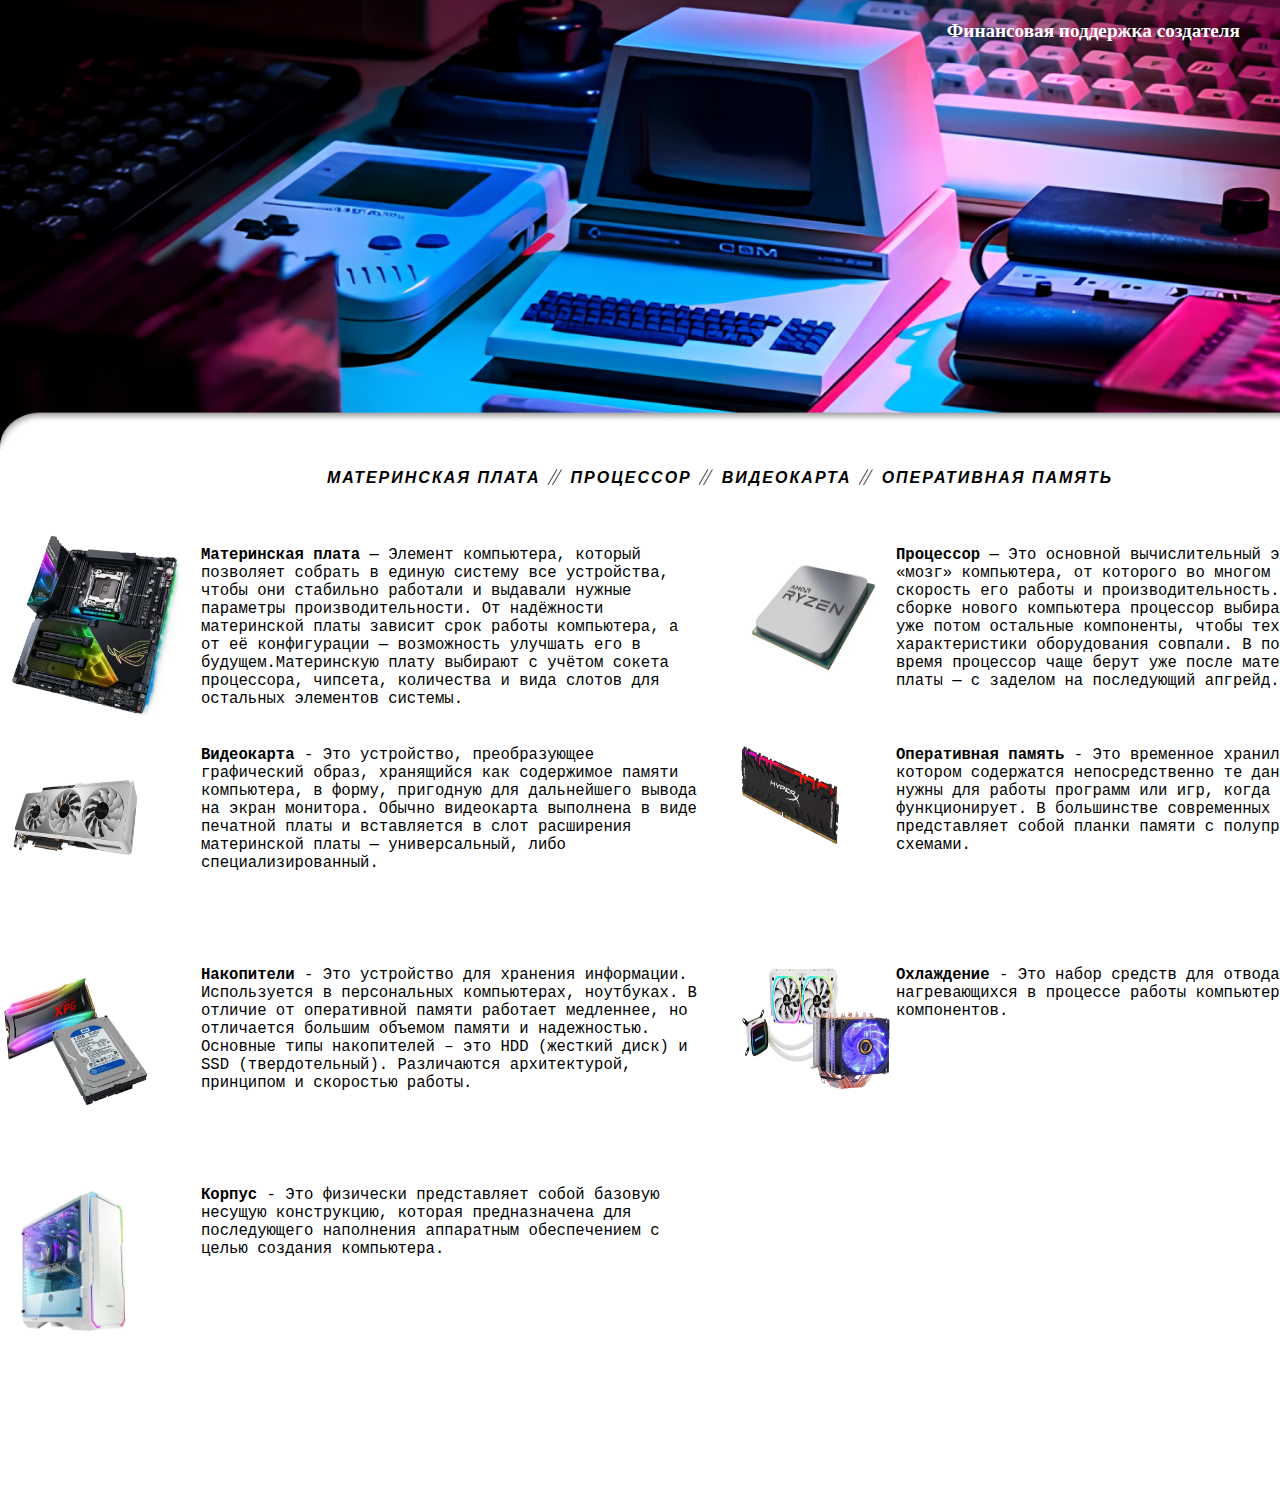
<file: index.html>
<!DOCTYPE html>
<html lang="en">
<link rel="stylesheet" href="stl.css">
<head>
    <meta charset="UTF-8">
    <title>Информация о комплектующих</title>
</head>
<body>
<div>
    <img src="img/Стол.png" width="1470px" height="450px" class="imgfon">
</div>
<header>
    <nav class="help">
        <a href="#"><b>Финансовая поддержка создателя</b></a>
    </nav>
    <nav>
        <ul class="menu">

            
            <li><a href="matplata.html">Материнская плата</a>
                <ul class="nomenu">
                    <li><a href="matplata.html">Чипсет</a></li>
                    <li><a href="matplata.html">Сокет</a></li>
                    <li><a href="matplata.html">Форм-фактор</a></li>
                </ul>
            </li>

            <li><a href="procc.html">Процессор</a>
                <ul class="nomenu">
                    <li><a href="procc.html">Сокет</a></li>
                    <li><a href="procc.html">Кэш</a></li>
                    <li><a href="procc.html">Amd/intel</a></li>
                </ul>
            </li>

            <li><a href="video.html">Видеокарта</a>
                <ul class="nomenu">
                    <li><a href="video.html">Nvidea/Amd</a></li>
                    <li><a href="video.html">Память</a></li>
                    <li><a href="video.html">Буквенные индексы </a></li>
                </ul>
            </li>

            <li><a href="operpam.html">Оперативная память</a>
                <ul class="nomenu">
                    <li><a href="operpam.html">Виды</a></li>
                    <li><a href="operpam.html">Скорость</a></li>
                    <li><a href="operpam.html">Тайминги</a></li>
                </ul>
            </li>


        </ul>
    </nav>
</header>
<div>
    <p>
        <a href="matplata.html">
            <img src="img/мат_плата.png" width="200px" height="200px" class="imgblock1">
        </a>
    <p class="txtblock1">
        <b>Материнская плата</b> — Элемент компьютера, который позволяет собрать в единую систему все устройства, чтобы
        они стабильно работали и выдавали нужные параметры производительности. От надёжности материнской платы зависит
        срок работы компьютера, а от её конфигурации — возможность улучшать его в будущем.Материнскую плату выбирают с
        учётом сокета процессора, чипсета, количества и вида слотов для остальных элементов системы.
    </p>
    </p>

    <p>
        <a href="procc.html">
            <img src="img/проц.png" width="150px" height="150px" class="imgblock2">
        </a>
    <p class="txtblock2">
        <b>Процессор</b> — Это основной вычислительный элемент и «мозг» компьютера, от которого во многом зависит
        скорость его работы и производительность. Раньше при сборке нового компьютера процессор выбирали первым, а уже
        потом остальные компоненты, чтобы технические характеристики оборудования совпали. В последнее время процессор
        чаще берут уже после материнской платы — с заделом на последующий апгрейд.
    </p>
    </p>

    <p>
        <a href="video.html">
            <img src="img/видюха.png" width="150px" height="150px" class="imgblock3">
        </a>
    <p class="txtblock3">
        <b>Видеокарта</b> - Это устройство, преобразующее графический образ, хранящийся как содержимое памяти
        компьютера, в форму, пригодную для дальнейшего вывода на экран монитора. Обычно видеокарта выполнена в виде
        печатной платы и вставляется в слот расширения материнской платы — универсальный, либо специализированный.
    </p>
    </p>

    <p>
        <a href="operpam.html">
            <img src="img/опер.png" width="100px" height="100px" class="imgblock4">
        </a>
    <p class="txtblock4">
        <b>Оперативная память</b> - Это временное хранилище, в котором содержатся непосредственно те данные, которые
        нужны для работы программ или игр, когда компьютер функционирует. В большинстве современных ПК озу представляет
        собой планки памяти с полупроводниковыми схемами.
    </p>
    </p>

    <p>

        <img src="img/м2.png" width="100px" height="100px" class="imgblock5">
        <img src="img/hdd.png" width="100px" height="100px" class="imgblock51">

    <p class="txtblock5">
        <b>Накопители</b> - Это устройство для хранения информации. Используется в персональных компьютерах, ноутбуках.
        В отличие от оперативной памяти работает медленнее, но отличается большим объемом памяти и надежностью. Основные
        типы накопителей – это HDD (жесткий диск) и SSD (твердотельный). Различаются архитектурой, принципом и скоростью
        работы.
    </p>
    </p>

    <p>
        <img src="img/водянка.png" width="100px" height="100px" class="imgblock6">


        <img src="img/кулер.png" width="100px" height="100px" class="imgblock61">

    <p class="txtblock6">
        <b>Охлаждение</b> - Это набор средств для отвода тепла от нагревающихся в процессе работы компьютерных
        компонентов.
    </p>
    </p>

    <p>

        <img src="img/коробка.png" width="150px" height="150px" class="imgblock7">

    <p class="txtblock7">
        <b>Корпус</b> - Это физически представляет собой базовую несущую конструкцию, которая предназначена для
        последующего наполнения аппаратным обеспечением с целью создания компьютера.
    </p>
    </p>
</div>
</body>
</html>
</file>
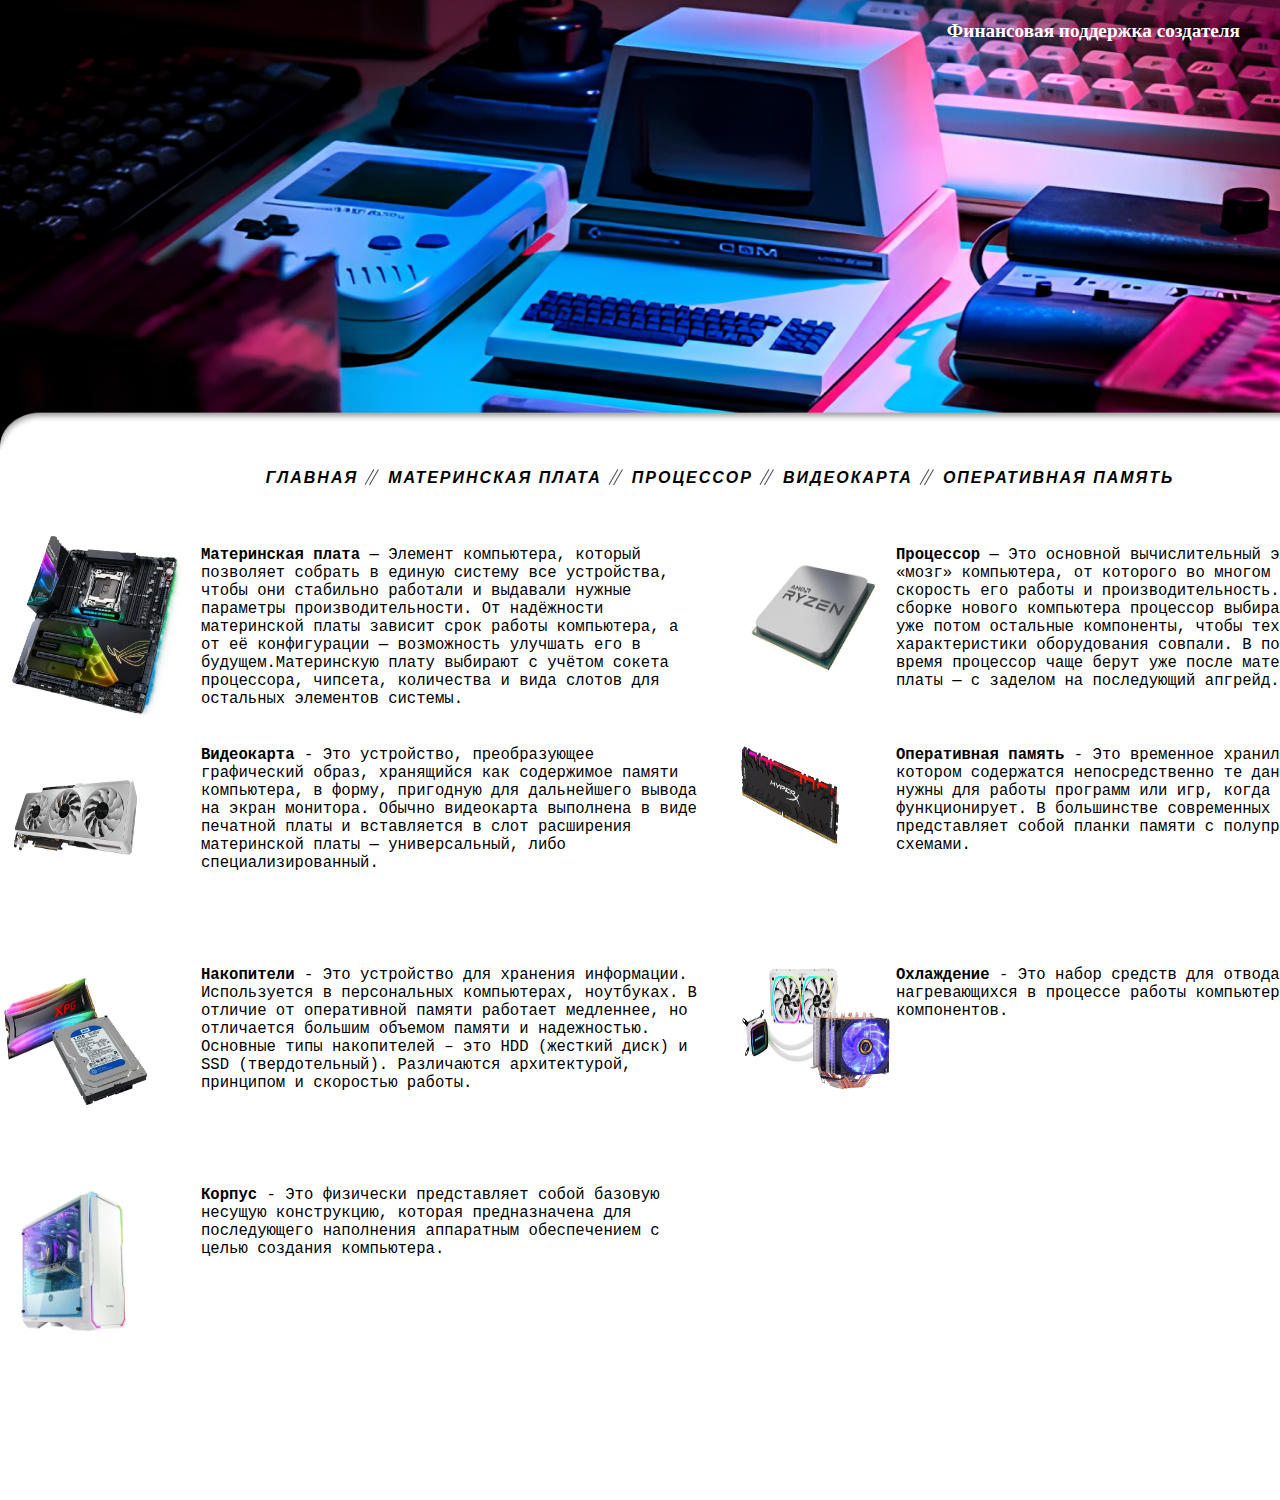
<file: main.html>
<!DOCTYPE html>
<html lang="en">
<link rel="stylesheet" href="stl.css">
<head>
    <meta charset="UTF-8">
    <title>Информация о комплектующих</title>
</head>
<body>
<div>
    <img src="img/Стол.png" width="1470px" height="450px" class="imgfon">
</div>
<header>
    <nav class="help">
        <a href="#"><b>Финансовая поддержка создателя</b></a>
    </nav>
    <nav>
        <ul class="menu">

            <li><a href="main.html">Главная</a></li>
            <li><a href="matplata.html">Материнская плата</a>
                <ul class="nomenu">
                    <li><a href="matplata.html">Чипсет</a></li>
                    <li><a href="matplata.html">Сокет</a></li>
                    <li><a href="matplata.html">Форм-фактор</a></li>
                </ul>
            </li>

            <li><a href="procc.html">Процессор</a>
                <ul class="nomenu">
                    <li><a href="procc.html">Сокет</a></li>
                    <li><a href="procc.html">Кэш</a></li>
                    <li><a href="procc.html">Amd/intel</a></li>
                </ul>
            </li>

            <li><a href="video.html">Видеокарта</a>
                <ul class="nomenu">
                    <li><a href="video.html">Nvidea/Amd</a></li>
                    <li><a href="video.html">Память</a></li>
                    <li><a href="video.html">Буквенные индексы </a></li>
                </ul>
            </li>

            <li><a href="operpam.html">Оперативная память</a>
                <ul class="nomenu">
                    <li><a href="operpam.html">Виды</a></li>
                    <li><a href="operpam.html">Скорость</a></li>
                    <li><a href="operpam.html">Тайминги</a></li>
                </ul>
            </li>


        </ul>
    </nav>
</header>
<div>
    <p>
        <a href="matplata.html">
            <img src="img/мат_плата.png" width="200px" height="200px" class="imgblock1">
        </a>
    <p class="txtblock1">
        <b>Материнская плата</b> — Элемент компьютера, который позволяет собрать в единую систему все устройства, чтобы
        они стабильно работали и выдавали нужные параметры производительности. От надёжности материнской платы зависит
        срок работы компьютера, а от её конфигурации — возможность улучшать его в будущем.Материнскую плату выбирают с
        учётом сокета процессора, чипсета, количества и вида слотов для остальных элементов системы.
    </p>
    </p>

    <p>
        <a href="procc.html">
            <img src="img/проц.png" width="150px" height="150px" class="imgblock2">
        </a>
    <p class="txtblock2">
        <b>Процессор</b> — Это основной вычислительный элемент и «мозг» компьютера, от которого во многом зависит
        скорость его работы и производительность. Раньше при сборке нового компьютера процессор выбирали первым, а уже
        потом остальные компоненты, чтобы технические характеристики оборудования совпали. В последнее время процессор
        чаще берут уже после материнской платы — с заделом на последующий апгрейд.
    </p>
    </p>

    <p>
        <a href="video.html">
            <img src="img/видюха.png" width="150px" height="150px" class="imgblock3">
        </a>
    <p class="txtblock3">
        <b>Видеокарта</b> - Это устройство, преобразующее графический образ, хранящийся как содержимое памяти
        компьютера, в форму, пригодную для дальнейшего вывода на экран монитора. Обычно видеокарта выполнена в виде
        печатной платы и вставляется в слот расширения материнской платы — универсальный, либо специализированный.
    </p>
    </p>

    <p>
        <a href="operpam.html">
            <img src="img/опер.png" width="100px" height="100px" class="imgblock4">
        </a>
    <p class="txtblock4">
        <b>Оперативная память</b> - Это временное хранилище, в котором содержатся непосредственно те данные, которые
        нужны для работы программ или игр, когда компьютер функционирует. В большинстве современных ПК озу представляет
        собой планки памяти с полупроводниковыми схемами.
    </p>
    </p>

    <p>

        <img src="img/м2.png" width="100px" height="100px" class="imgblock5">
        <img src="img/hdd.png" width="100px" height="100px" class="imgblock51">

    <p class="txtblock5">
        <b>Накопители</b> - Это устройство для хранения информации. Используется в персональных компьютерах, ноутбуках.
        В отличие от оперативной памяти работает медленнее, но отличается большим объемом памяти и надежностью. Основные
        типы накопителей – это HDD (жесткий диск) и SSD (твердотельный). Различаются архитектурой, принципом и скоростью
        работы.
    </p>
    </p>

    <p>
        <img src="img/водянка.png" width="100px" height="100px" class="imgblock6">


        <img src="img/кулер.png" width="100px" height="100px" class="imgblock61">

    <p class="txtblock6">
        <b>Охлаждение</b> - Это набор средств для отвода тепла от нагревающихся в процессе работы компьютерных
        компонентов.
    </p>
    </p>

    <p>

        <img src="img/коробка.png" width="150px" height="150px" class="imgblock7">

    <p class="txtblock7">
        <b>Корпус</b> - Это физически представляет собой базовую несущую конструкцию, которая предназначена для
        последующего наполнения аппаратным обеспечением с целью создания компьютера.
    </p>
    </p>
</div>
</body>
</html>
</file>
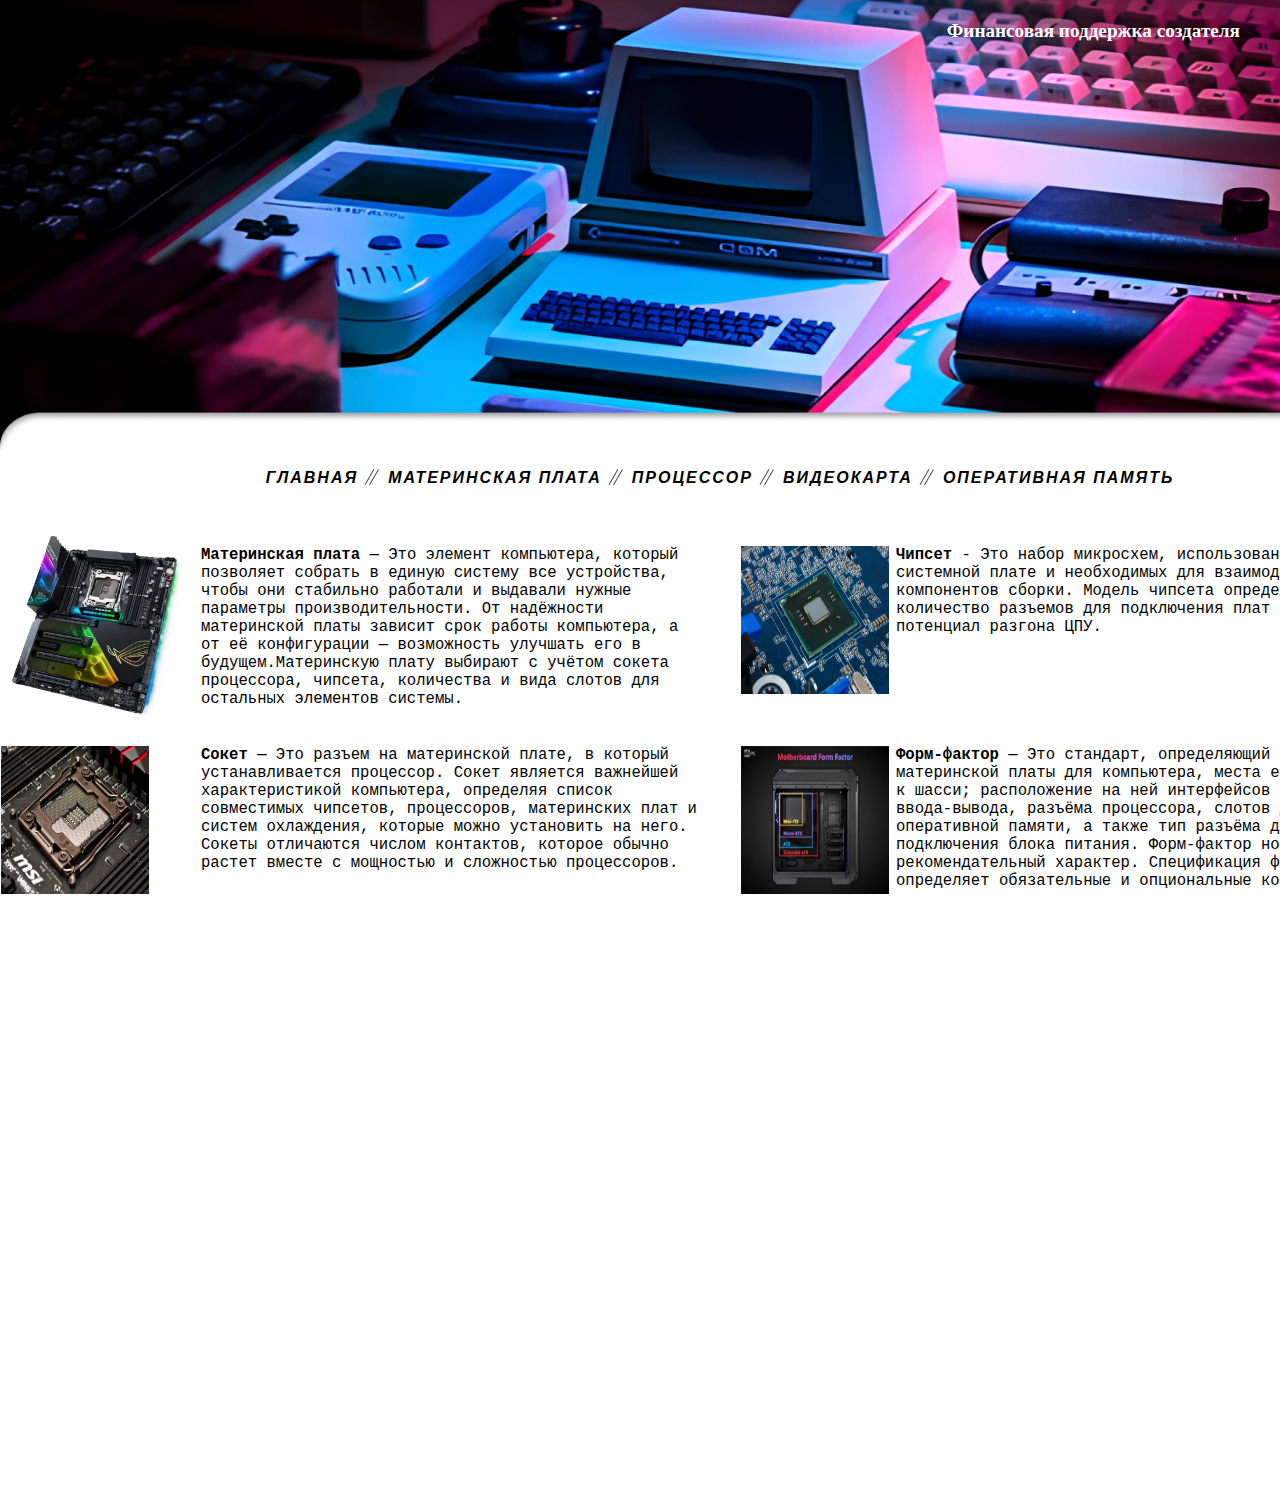
<file: matplata.html>
<!DOCTYPE html>
<html lang="en">
<link rel="stylesheet" href="stl.css">
<head>
    <meta charset="UTF-8">
    <title>Информация о комплектующих</title>
</head>
<body>
<div>
    <img src="img/Стол.png" width="1470px" height="450px" class="imgfon">
</div>
<header>
    <nav class="help">
        <a href="#"><b>Финансовая поддержка создателя</b></a>
    </nav>
    <nav>
        <ul class="menu">

            <li><a href="index.html">Главная</a></li>
            <li><a href="matplata.html">Материнская плата</a>
                <ul class="nomenu">
                    <li><a href="matplata.html">Чипсет</a></li>
                    <li><a href="matplata.html">Сокет</a></li>
                    <li><a href="matplata.html">Форм-фактор</a></li>
                </ul>
            </li>

            <li><a href="procc.html">Процессор</a>
                <ul class="nomenu">
                    <li><a href="procc.html">Сокет</a></li>
                    <li><a href="procc.html">Кэш</a></li>
                    <li><a href="procc.html">Amd/intel</a></li>
                </ul>
            </li>

            <li><a href="video.html">Видеокарта</a>
                <ul class="nomenu">
                    <li><a href="video.html">Nvidea/Amd</a></li>
                    <li><a href="video.html">Память</a></li>
                    <li><a href="video.html">Буквенные индексы </a></li>
                </ul>
            </li>

            <li><a href="operpam.html">Оперативная память</a>
                <ul class="nomenu">
                    <li><a href="operpam.html">Виды</a></li>
                    <li><a href="operpam.html">Скорость</a></li>
                    <li><a href="operpam.html">Тайминги</a></li>
                </ul>
            </li>
        </ul>
    </nav>
</header>
<div>
    <p>
        <img src="img/мат_плата.png" width="200px" height="200px" class="imgblock1">
    <p class="txtblock1">
        <b>Материнская плата</b> — Это элемент компьютера, который позволяет собрать в единую систему все устройства,
        чтобы они стабильно работали и выдавали нужные параметры производительности. От надёжности материнской платы
        зависит срок работы компьютера, а от её конфигурации — возможность улучшать его в будущем.Материнскую плату
        выбирают с учётом сокета процессора, чипсета, количества и вида слотов для остальных элементов системы.
    </p>
    </p>

    <p>
        <img src="img/чипсет.png" width="150px" height="150px" class="imgblock2">
    <p class="txtblock2">
        <b>Чипсет</b> - Это набор микросхем, использованных на системной плате и необходимых для взаимодействия всех
        компонентов сборки. Модель чипсета определяет количество разъемов для подключения плат расширения, потенциал
        разгона ЦПУ.
    </p>
    </p>

    <p>
        <img src="img/сокетмать.png" width="150px" height="150px" class="imgblock3">
    <p class="txtblock3">
        <b>Сокет</b> — Это разъем на материнской плате, в который устанавливается процессор. Сокет является важнейшей
        характеристикой компьютера, определяя список совместимых чипсетов, процессоров, материнских плат и систем
        охлаждения, которые можно установить на него. Сокеты отличаются числом контактов, которое обычно растет вместе с
        мощностью и сложностью процессоров.
    </p>
    </p>

    <p>
        <img src="img/форм-фактормать.png" width="150px" height="150px" class="imgblock4">
    <p class="txtblock4">
        <b>Форм-фактор</b> — Это стандарт, определяющий размеры материнской платы для компьютера, места её крепления к
        шасси; расположение на ней интерфейсов шин, портов ввода-вывода, разъёма процессора, слотов для оперативной
        памяти, а также тип разъёма для подключения блока питания. Форм-фактор носит рекомендательный характер.
        Спецификация форм-фактора определяет обязательные и опциональные компоненты.
    </p>
    </p>
</div>
</body>
</html>
</file>
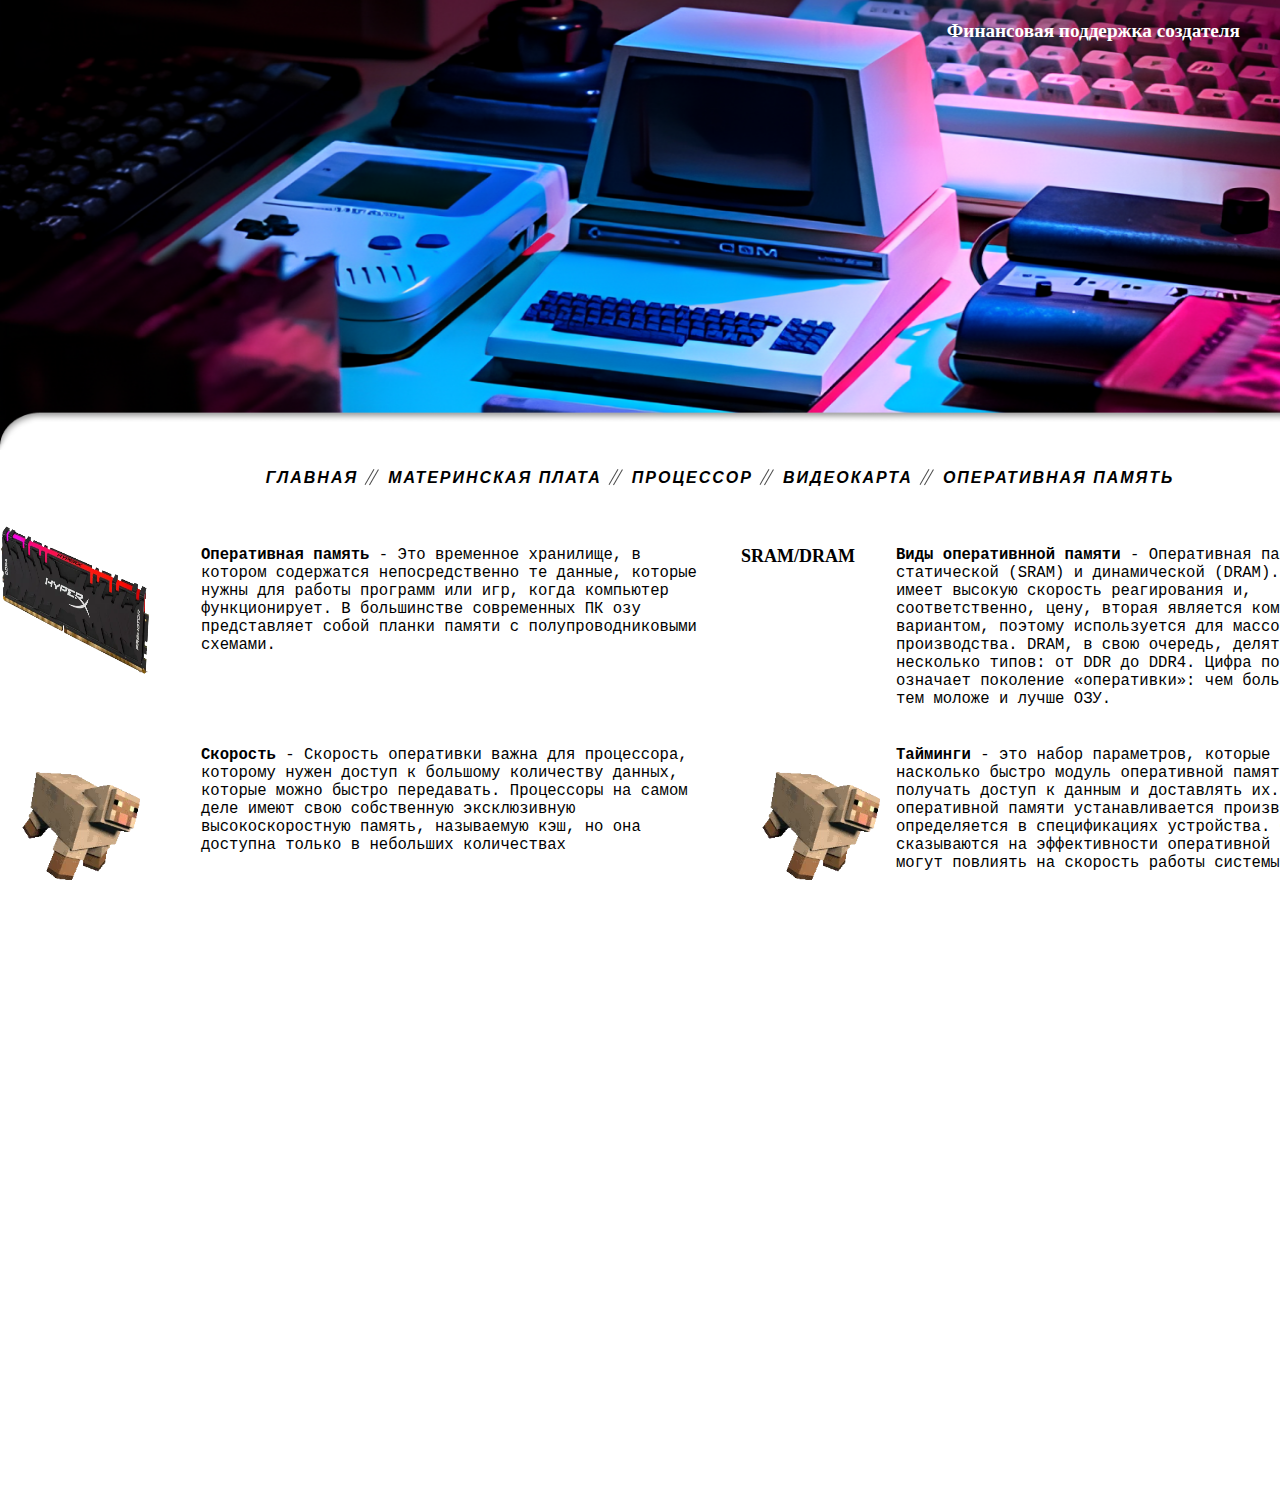
<file: operpam.html>
<!DOCTYPE html>
<html lang="en" xmlns="http://www.w3.org/1999/html">
<link rel="stylesheet" href="stl.css">
<head>
    <meta charset="UTF-8">
    <title>Информация о комплектующих</title>
</head>
<body>
<div>
    <img src="img/Стол.png" width="1470px" height="450px" class="imgfon">
</div>
<header>
    <nav class="help">
        <a href="#"><b>Финансовая поддержка создателя</b></a>
    </nav>
    <nav>
        <ul class="menu">

            <li><a href="index.html">Главная</a></li>
            <li><a href="matplata.html">Материнская плата</a>
                <ul class="nomenu">
                    <li><a href="matplata.html">Чипсет</a></li>
                    <li><a href="matplata.html">Сокет</a></li>
                    <li><a href="matplata.html">Форм-фактор</a></li>
                </ul>
            </li>

            <li><a href="procc.html">Процессор</a>
                <ul class="nomenu">
                    <li><a href="procc.html">Сокет</a></li>
                    <li><a href="procc.html">Кэш</a></li>
                    <li><a href="procc.html">Amd/intel</a></li>
                </ul>
            </li>

            <li><a href="video.html">Видеокарта</a>
                <ul class="nomenu">
                    <li><a href="video.html">Nvidea/Amd</a></li>
                    <li><a href="video.html">Память</a></li>
                    <li><a href="video.html">Буквенные индексы </a></li>
                </ul>
            </li>

            <li><a href="operpam.html">Оперативная память</a>
                <ul class="nomenu">
                    <li><a href="operpam.html">Виды</a></li>
                    <li><a href="operpam.html">Скорость</a></li>
                    <li><a href="operpam.html">Тайминги</a></li>
                </ul>
            </li>

        </ul>
    </nav>
</header>
<div>
    <p>

        <img src="img/опер.png" width="150px" height="150px" class="imgblock1">

    <p class="txtblock1">
        <b>Оперативная память</b> - Это временное хранилище, в котором содержатся непосредственно те данные, которые
        нужны для работы программ или игр, когда компьютер функционирует. В большинстве современных ПК озу представляет
        собой планки памяти с полупроводниковыми схемами.
    </p>
    </p>

    <p>
        <img src="img/baran.gif" width="150px" height="150px" class="imgblock3">

    <p class="txtblock3">
        <b>Скорость</b> - Скорость оперативки важна для процессора, которому нужен доступ к большому количеству данных,
        которые можно быстро передавать. Процессоры на самом деле имеют свою собственную эксклюзивную высокоскоростную
        память, называемую кэш, но она доступна только в небольших количествах
    </p>

    <p>
    <p class="imgblock2">
        <b>SRAM/DRAM</b>
    </p>

    <p class="txtblock2">
        <b>Виды оперативнной памяти</b> - Оперативная память бывает статической (SRAM) и динамической (DRAM). Первая
        имеет высокую скорость реагирования и, соответственно, цену, вторая является компромиссным вариантом, поэтому
        используется для массового производства.
        DRAM, в свою очередь, делят на несколько типов: от DDR до DDR4. Цифра после букв означает поколение
        «оперативки»: чем больше цифра, тем моложе и лучше ОЗУ.
    </p>

    <p>

        <img src="img/baran.gif" width="150px" height="150px" class="imgblock4">

    <p class="txtblock4">
        <b>Тайминги</b> - это набор параметров, которые определяют, насколько быстро модуль оперативной памяти может
        получать доступ к данным и доставлять их. Тайминг оперативной памяти устанавливается производителем и
        определяется в спецификациях устройства. Они сказываются на эффективности оперативной памяти и могут повлиять на
        скорость работы системы.
    </p>
    </p>
</div>
</body>
</html>
</file>
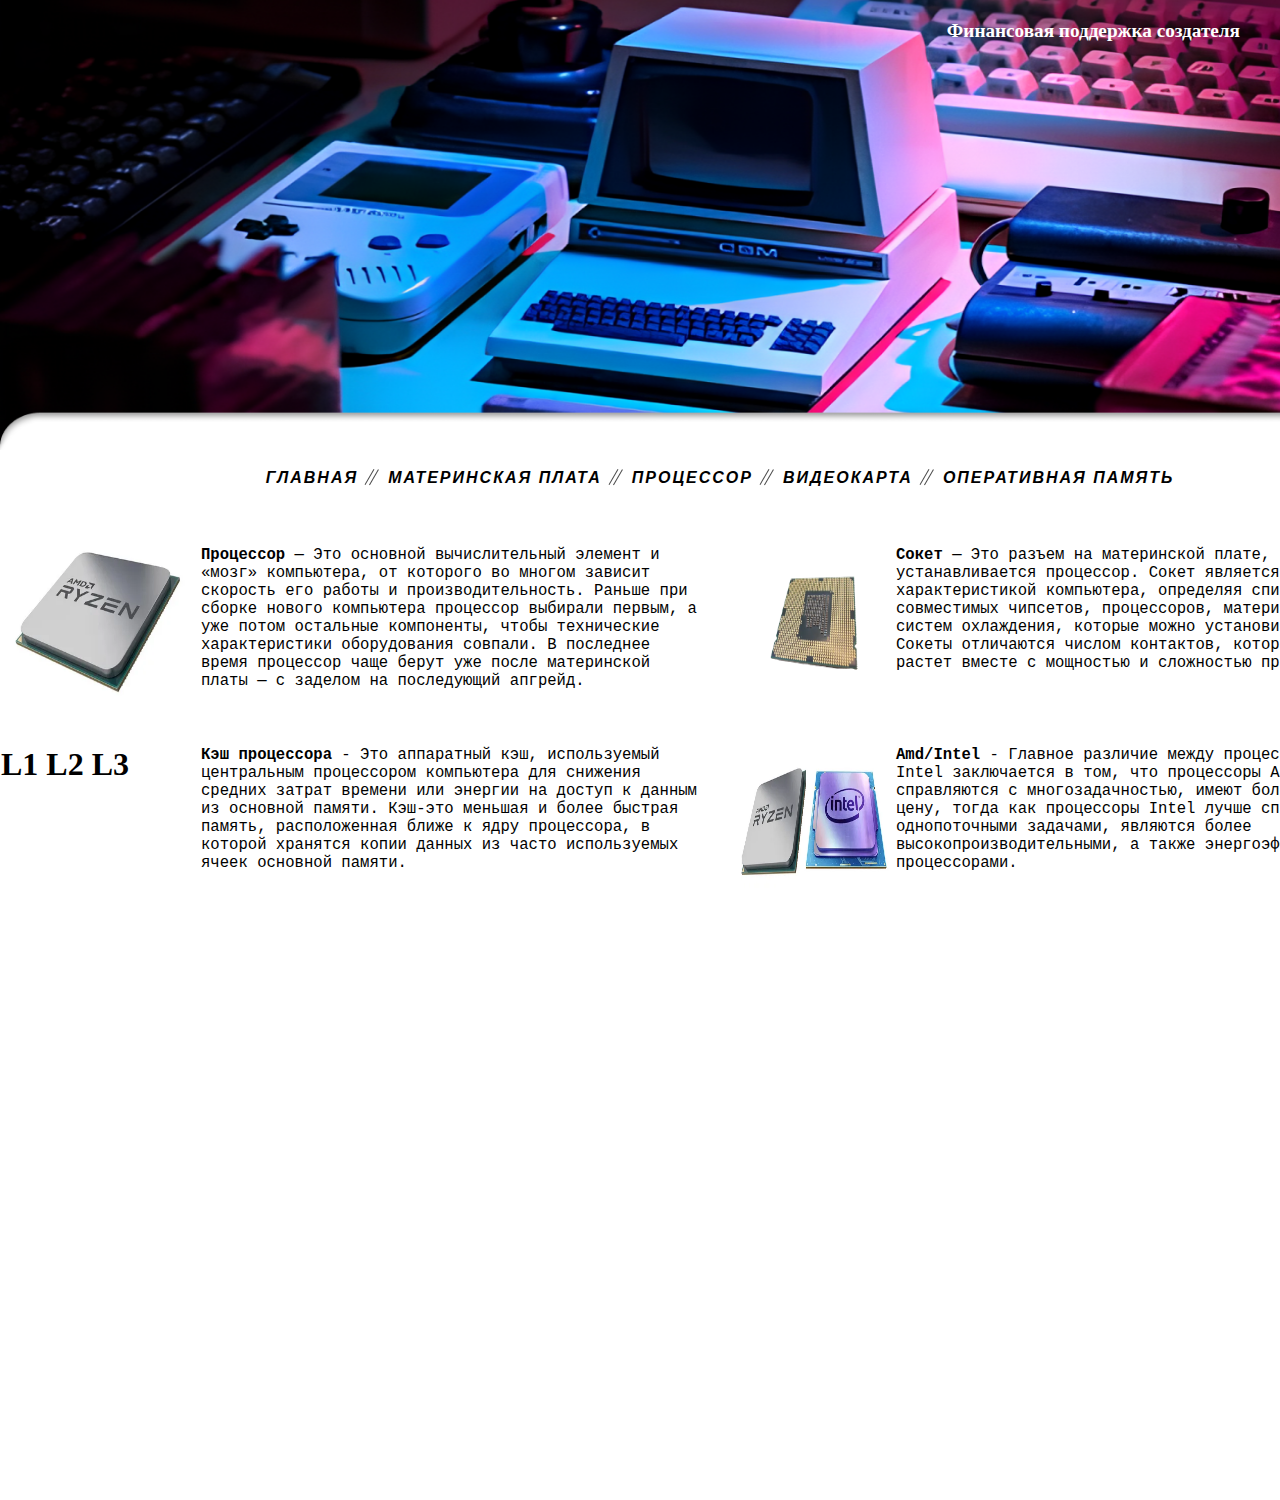
<file: procc.html>
<!DOCTYPE html>
<html lang="en">
<link rel="stylesheet" href="stl.css">
<head>
    <meta charset="UTF-8">
    <title>Информация о комплектующих</title>
</head>
<body>
<div>
    <img src="img/Стол.png" width="1470px" height="450px" class="imgfon">
</div>
<header>
    <nav class="help">
        <a href="#"><b>Финансовая поддержка создателя</b></a>
    </nav>
    <nav>
        <ul class="menu">

            <li><a href="index.html">Главная</a></li>
            <li><a href="matplata.html">Материнская плата</a>
                <ul class="nomenu">
                    <li><a href="matplata.html">Чипсет</a></li>
                    <li><a href="matplata.html">Сокет</a></li>
                    <li><a href="matplata.html">Форм-фактор</a></li>
                </ul>
            </li>

            <li><a href="procc.html">Процессор</a>
                <ul class="nomenu">
                    <li><a href="procc.html">Сокет</a></li>
                    <li><a href="procc.html">Кэш</a></li>
                    <li><a href="procc.html">Amd/intel</a></li>
                </ul>
            </li>

            <li><a href="video.html">Видеокарта</a>
                <ul class="nomenu">
                    <li><a href="video.html">Nvidea/Amd</a></li>
                    <li><a href="video.html">Память</a></li>
                    <li><a href="video.html">Буквенные индексы </a></li>
                </ul>
            </li>

            <li><a href="operpam.html">Оперативная память</a>
                <ul class="nomenu">
                    <li><a href="operpam.html">Виды</a></li>
                    <li><a href="operpam.html">Скорость</a></li>
                    <li><a href="operpam.html">Тайминги</a></li>
                </ul>
            </li>


        </ul>
    </nav>
</header>
<div>
    <p>
        <img src="img/проц.png" width="200px" height="200px" class="imgblock1">
    <p class="txtblock1">
        <b>Процессор</b> — Это основной вычислительный элемент и «мозг» компьютера, от которого во многом зависит
        скорость его работы и производительность. Раньше при сборке нового компьютера процессор выбирали первым, а уже
        потом остальные компоненты, чтобы технические характеристики оборудования совпали. В последнее время процессор
        чаще берут уже после материнской платы — с заделом на последующий апгрейд.
    </p>
    </p>

    <p>
        <img src="img/сокетпроц.png" width="150px" height="150px" class="imgblock2">
    <p class="txtblock2">
        <b>Сокет</b> — Это разъем на материнской плате, в который устанавливается процессор. Сокет является важнейшей
        характеристикой компьютера, определяя список совместимых чипсетов, процессоров, материнских плат и систем
        охлаждения, которые можно установить на него. Сокеты отличаются числом контактов, которое обычно растет вместе с
        мощностью и сложностью процессоров.
    </p>
    </p>

    <p>
    <p class="imgblock3">
        <b>L1 L2 L3</b>
    </p>
    <p class="txtblock3">
        <b>Кэш процессора</b> - Это аппаратный кэш, используемый центральным процессором компьютера для снижения средних
        затрат времени или энергии на доступ к данным из основной памяти. Кэш-это меньшая и более быстрая память,
        расположенная ближе к ядру процессора, в которой хранятся копии данных из часто используемых ячеек основной
        памяти.
    </p>
    </p>

    <p>
        <img src="img/amdintel.png" width="150px" height="150px" class="imgblock4">
    <p class="txtblock4">
        <b>Amd/Intel</b> - Главное различие между процессорами AMD и Intel заключается в том, что процессоры AMD отлично
        справляются с многозадачностью, имеют более низкую цену, тогда как процессоры Intel лучше справляются с
        однопоточными задачами, являются более высокопроизводительными, а также энергоэффективными процессорами.
    </p>
    </p>

</div>
</body>
</html>
</file>
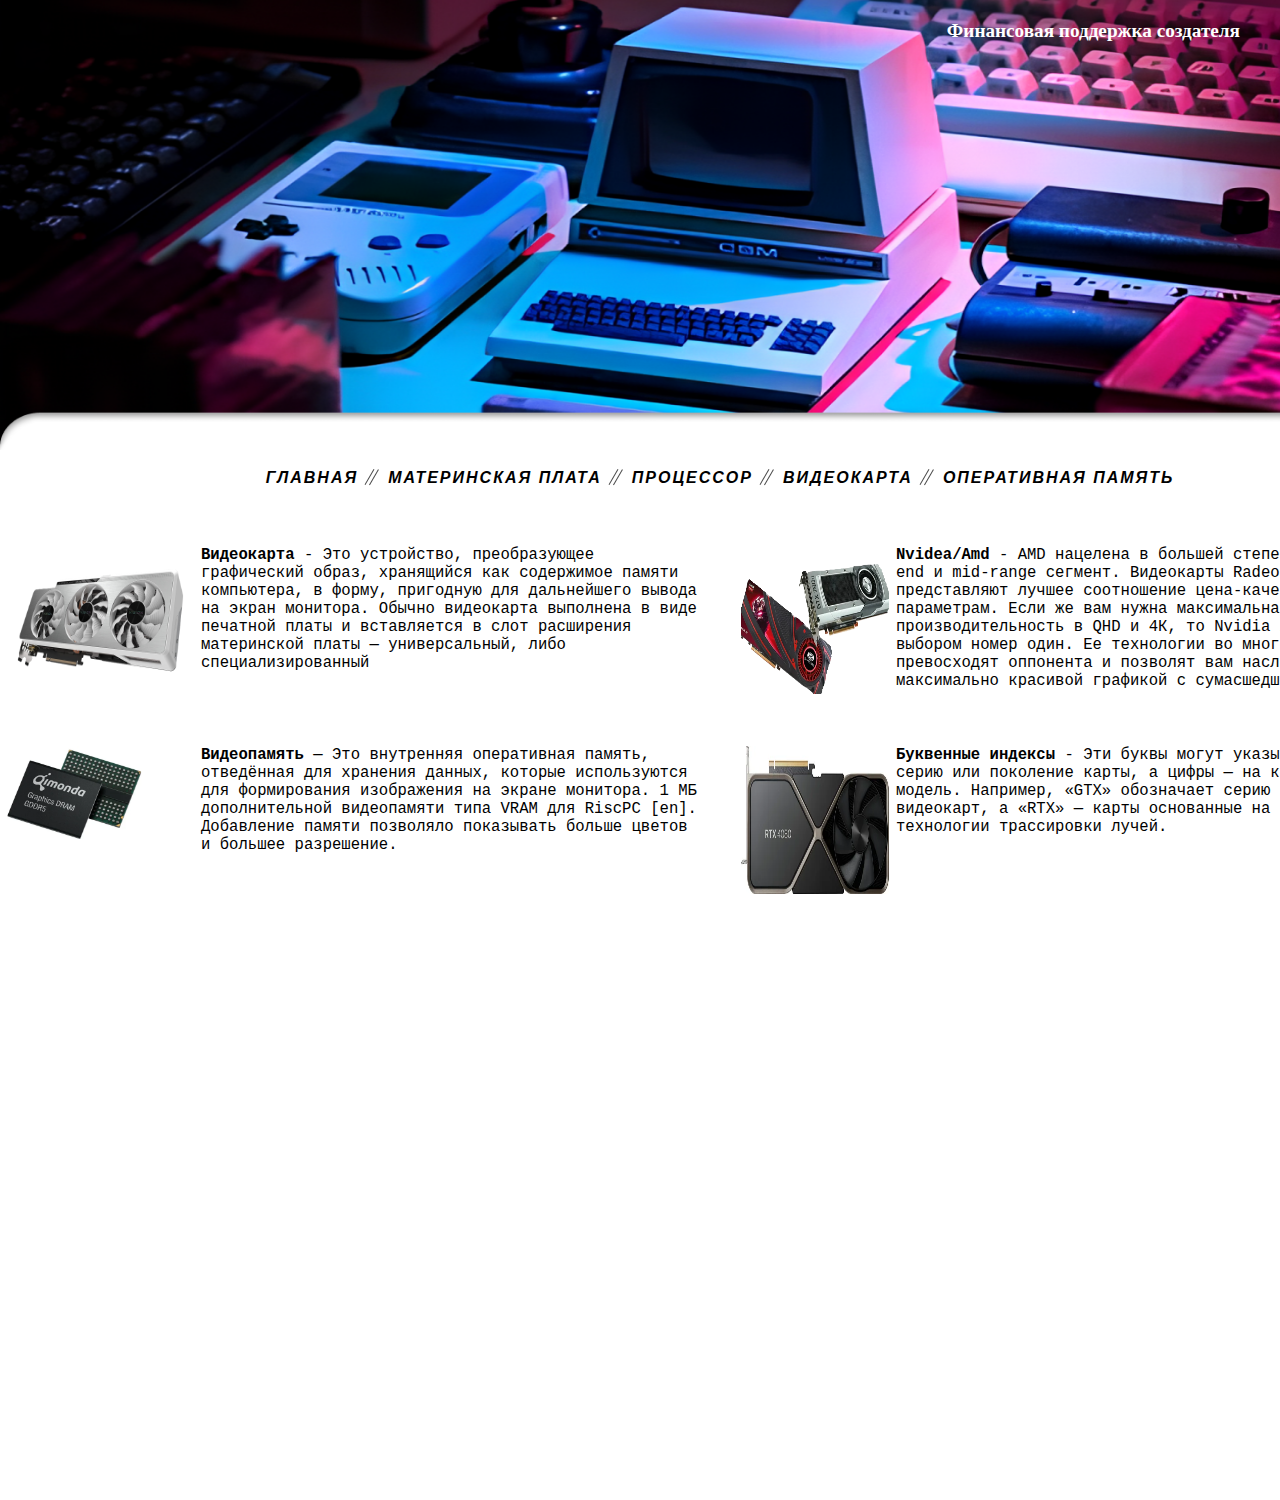
<file: video.html>
<!DOCTYPE html>
<html lang="en">
<link rel="stylesheet" href="stl.css">
<head>
    <meta charset="UTF-8">
    <title>Информация о комплектующих</title>
</head>
<body>
<div>
    <img src="img/Стол.png" width="1470px" height="450px" class="imgfon">
</div>
<header>
    <nav class="help">
        <a href="#"><b>Финансовая поддержка создателя</b></a>
    </nav>
    <nav>
        <ul class="menu">

            <li><a href="index.html">Главная</a></li>
            <li><a href="matplata.html">Материнская плата</a>
                <ul class="nomenu">
                    <li><a href="matplata.html">Чипсет</a></li>
                    <li><a href="matplata.html">Сокет</a></li>
                    <li><a href="matplata.html">Форм-фактор</a></li>
                </ul>
            </li>

            <li><a href="procc.html">Процессор</a>
                <ul class="nomenu">
                    <li><a href="procc.html">Сокет</a></li>
                    <li><a href="procc.html">Кэш</a></li>
                    <li><a href="procc.html">Amd/intel</a></li>
                </ul>
            </li>

            <li><a href="video.html">Видеокарта</a>
                <ul class="nomenu">
                    <li><a href="video.html">Nvidea/Amd</a></li>
                    <li><a href="video.html">Память</a></li>
                    <li><a href="video.html">Буквенные индексы </a></li>
                </ul>
            </li>

            <li><a href="operpam.html">Оперативная память</a>
                <ul class="nomenu">
                    <li><a href="operpam.html">Виды</a></li>
                    <li><a href="operpam.html">Скорость</a></li>
                    <li><a href="operpam.html">Тайминги</a></li>
                </ul>
            </li>


        </ul>
    </nav>
</header>
<div>
    <p><img src="img/видюха.png" width="200px" height="200px" class="imgblock1">
    <p class="txtblock1">
        <b>Видеокарта</b> - Это устройство, преобразующее графический образ, хранящийся как содержимое памяти
        компьютера, в форму, пригодную для дальнейшего вывода на экран монитора. Обычно видеокарта выполнена в виде
        печатной платы и вставляется в слот расширения материнской платы — универсальный, либо специализированный
    </p></p>
    <p><img src="img/nvidearadeon.png" width="150px" height="150px" class="imgblock2">
    <p class="txtblock2">
        <b>Nvidea/Amd</b> - AMD нацелена в большей степени на low-end и mid-range сегмент. Видеокарты Radeon
        представляют лучшее соотношение цена-качество по всем параметрам. Если же вам нужна максимальная
        производительность в QHD и 4К, то Nvidia является выбором номер один. Ее технологии во многом превосходят
        оппонента и позволят вам насладиться максимально красивой графикой с сумасшедшим FPS.</p></p>
    <p><img src="img/видеопамять.png" width="150px" height="100px" class="imgblock3">
    <p class="txtblock3">
        <b>Видеопамять</b> — Это внутренняя оперативная память, отведённая для хранения данных, которые используются для
        формирования изображения на экране монитора. 1 МБ дополнительной видеопамяти типа VRAM для RiscPC [en].
        Добавление памяти позволяло показывать больше цветов и большее разрешение.</p></p>
    <p><img src="img/rtx4080.png" width="150px" height="150px" class="imgblock4">
    <p class="txtblock4">
        <b>Буквенные индексы</b> - Эти буквы могут указывать на серию или поколение карты, а цифры — на конкретную
        модель. Например, «GTX» обозначает серию игровых видеокарт, а «RTX» — карты основанные на архитектуре технологии
        трассировки лучей.
    </p>

    </p>
</file>
<file: stl.css>
* {
    box-sizing: border-box;
    margin: 0;
    padding: 0;
}

body {
    width: 1440px;
    height: 1500px;
}

.help {
    font-size: larger;
    top: 20px;
    right: 40px;
    position: absolute;

}

.help a {
    text-decoration: none;
    color: white;
}

.b {
    right: 0px;
    position: fixed;
}

.imgfon {
    position: sticky;
}

ul {
    list-style: none;
}

.menu {
    background: white;
    color: black;
}

.menu a {
    text-decoration: none;
    display: inline-block;
    transition: .4s ease-in-out;
    color: black;
}

.menu > li > a {
    padding: 15px;
    color: #000000;
    text-transform: uppercase;
    font-weight: bold;
    letter-spacing: 2px;
    font-family: sans-serif;
    font-style: oblique;
}

.menu li a:hover {
    color: #777777;
}

.nomenu li a {
    border-bottom: 1px solid #efefef;
    font-size: 12px;
    color: #484848;
}

@media (max-width: 599px) {
    .menu > li > a {
        padding: 15px 20px;
    }

    .nomenu li a {
        padding: 10px 20px;
        margin: 0 20px;
    }
}

@media (min-width: 600px) {
    .menu {
        width: 100%;
        display: flex;
        justify-content: center;
    }

    .menu > li {
        position: relative;
    }

    .menu > li:after {
        content: "";
        position: absolute;
        right: 3px;
        width: 1px;
        height: 18px;
        background: #4b4b4b;
        top: 14px;
        box-shadow: 4px -2px 0 #4b4b4b;
        transform: rotate(30deg);
    }

    .menu > li:last-child:after {
        background: none;
        box-shadow: none;
    }

    .nomenu {
        position: absolute;
        left: 50%;
        top: 45px;
        width: 150px;
        margin-left: -75px;
        background: #fcfcfc;
        border: 1px solid #eaeaea;
        z-index: 5;
        visibility: hidden;
        opacity: 0;
        transform: scale(.7);
        transition: .3s ease-in-out;
    }

    .menu > li:hover .nomenu {
        visibility: visible;
        opacity: 1;
        transform: scale(1);
    }

    .nomenu li a {
        text-align: center;
        padding: 8px 0;
        margin: 0 10px;
    }
}

.imgblock1 {
    position: absolute;
    border: solid 1px white;
    top: 525px;
}

.txtblock1 {
    margin: 0;
    width: 500px;
    height: 180px;
    position: absolute;
    left: 200px;
    top: 545px;
    font-size: larger;
    font-family: monospace;
    border: solid 1px white;
}

.imgblock11 {
    position: absolute;
    border: solid 0px white;
    top: 595px;
    left: 50px;

}

.imgblock2 {
    position: absolute;
    border: solid 1px white;
    top: 545px;
    left: 740px;
    font-size: large;
}

.txtblock2 {
    margin: 0px;
    width: 500px;
    height: 180px;
    position: absolute;
    left: 895px;
    top: 545px;
    font-size: larger;
    font-family: monospace;
    border: solid 1px white;
}

.imgblock3 {
    position: absolute;
    border: solid 1px white;
    top: 745px;
    font-size: xx-large;
}

.txtblock3 {
    margin: 0px;
    width: 500px;
    height: 180px;
    position: absolute;
    left: 200px;
    top: 745px;
    font-size: larger;
    font-family: monospace;
    border: solid 1px white;
}

.imgblock4 {
    position: absolute;
    border: solid 1px white;
    top: 745px;
    left: 740px;
}

.txtblock4 {
    margin: 0px;
    width: 500px;
    height: 180px;
    position: absolute;
    left: 895px;
    top: 745px;
    font-size: larger;
    font-family: monospace;
    border: solid 1px white;
}

.imgblock5 {
    position: absolute;
    border: solid 1px white;
    top: 965px;

}

.imgblock51 {
    position: absolute;
    border: solid 0px white;
    top: 1010px;
    left: 50px;
}

.txtblock5 {
    margin: 0;
    width: 500px;
    height: 180px;
    position: absolute;
    left: 200px;
    top: 965px;
    font-size: larger;
    font-family: monospace;
    border: solid 1px white;
}

.imgblock6 {
    position: absolute;
    border: solid 1px white;
    top: 965px;
    left: 740px;
}

.txtblock6 {
    margin: 0px;
    width: 500px;
    height: 180px;
    position: absolute;
    left: 895px;
    top: 965px;
    font-size: larger;
    font-family: monospace;
    border: solid 1px white;
}

.imgblock61 {
    position: absolute;
    border: solid 0px white;
    top: 1000px;
    left: 800px;
}

.imgblock7 {
    position: absolute;
    border: solid 1px white;
    top: 1185px;
}

.txtblock7 {
    margin: 0px;
    width: 500px;
    height: 180px;
    position: absolute;
    left: 200px;
    top: 1185px;
    font-size: larger;
    font-family: monospace;
    border: solid 1px white;
}
</file>
